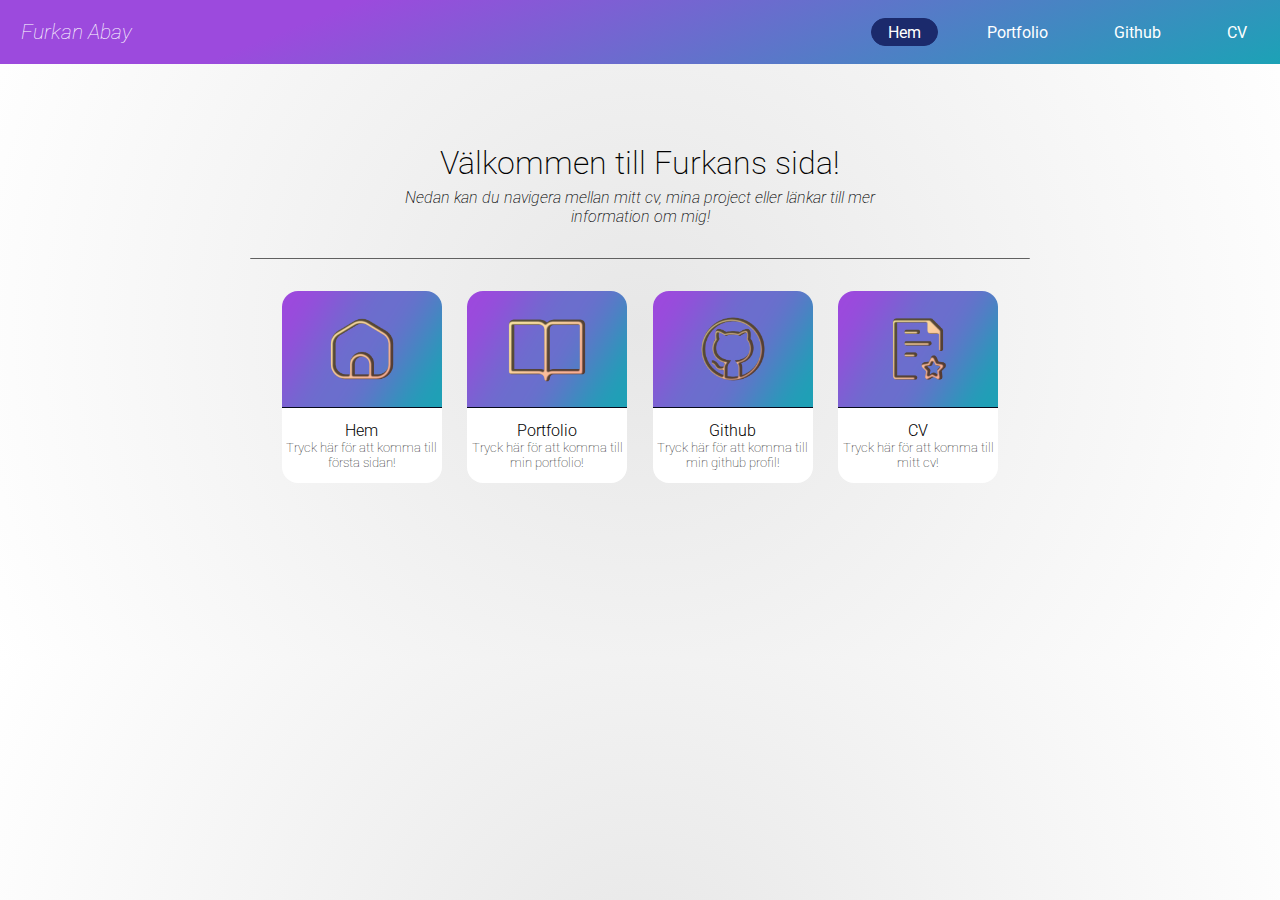
<file: index.html>
<!DOCTYPE html>
<html lang="en">

<head>
    <meta charset="UTF-8">
    <meta http-equiv="X-UA-Compatible" content="IE=edge">
    <meta name="viewport" content="width=device-width, initial-scale=1.0">
    <link rel="stylesheet" href="style.css">
    <link rel="stylesheet" href="nav-bar.css">
    <script src="script.js" defer></script>
    <title>Homepage</title>
</head>

<body>
    <main class="main-container">
        <nav class="main-nav">
            <h2>Furkan Abay</h2>
            <div class="menu">
                <a href="index.html" class="is-active">Hem</a>
                <a href="portfolio.html">Portfolio</a>
                <a href="https://github.com/furreabay">Github</a>
                <a href="cv.html">CV</a>
            </div>

            <button class="hamburger">
                <span></span>
                <span></span>
                <span></span>
            </button>
        </nav>
        <nav class="mobile-nav">
            <div class="mobile-menu">
                <a href="index.html" class="is-active">Hem</a>
                <a href="portfolio.html">Portfolio</a>
                <a href="https://github.com/furreabay">Github</a>
                <a href="cv.html">CV</a>
            </div>
        </nav>
        <div class="main-div-container">
            <div class="container">
                <div class="title">
                    <h1 class="welcome-h1">
                        Välkommen till Furkans sida!
                    </h1>
                    <p>
                        Nedan kan du navigera mellan mitt cv, mina project eller länkar till mer information om mig!
                    </p>
                </div>
                <div class="navigation">
                    <div class="cards">
                        <ul class="ul-links border-top">
                            <li>
                                <div class="link-card" onClick="location.href='index.html'">
                                    <div class="card-img">
                                        <img src="img/home-icon.png" alt="Home icon with gradient background">
                                    </div>
                                    <div class="card-content">
                                        <a href="index.html">Hem</a>
                                        <p>Tryck här för att komma till första sidan!</p>
                                    </div>
                                </div>
                            </li>
                            <li>
                                <div class="link-card" onClick="location.href='portfolio.html'">
                                    <div class="card-img">
                                        <img src="img/xp-icon.png" alt="Book icon with gradient background">
                                    </div>
                                    <div class="card-content">
                                        <a href="index.html">Portfolio</a>
                                        <p>Tryck här för att komma till min portfolio!</p>
                                    </div>
                                </div>
                            </li>
                            <li>
                                <div class="link-card" onClick="location.href='https://github.com/furreabay'">
                                    <div class="card-img">
                                        <img src="img/github-icon.png" alt="Github logo with gradient background">
                                    </div>
                                    <div class="card-content">
                                        <a href="https://github.com/furreabay">Github</a>
                                        <p>Tryck här för att komma till min github profil!</p>
                                    </div>
                                </div>
                            </li>
                            <li>
                                <div class="link-card" onClick="location.href='cv.html'">
                                    <div class="card-img">
                                        <img src="img/cv-icon.png" alt="Paper page icon with gradient background">
                                    </div>
                                    <div class="card-content">
                                        <a href="cv.html">CV</a>
                                        <p>Tryck här för att komma till mitt cv!</p>
                                    </div>
                                </div>
                            </li>
                        </ul>
                    </div>
                </div>
            </div>
        </div>
    </main>
</body>

</html>
</file>
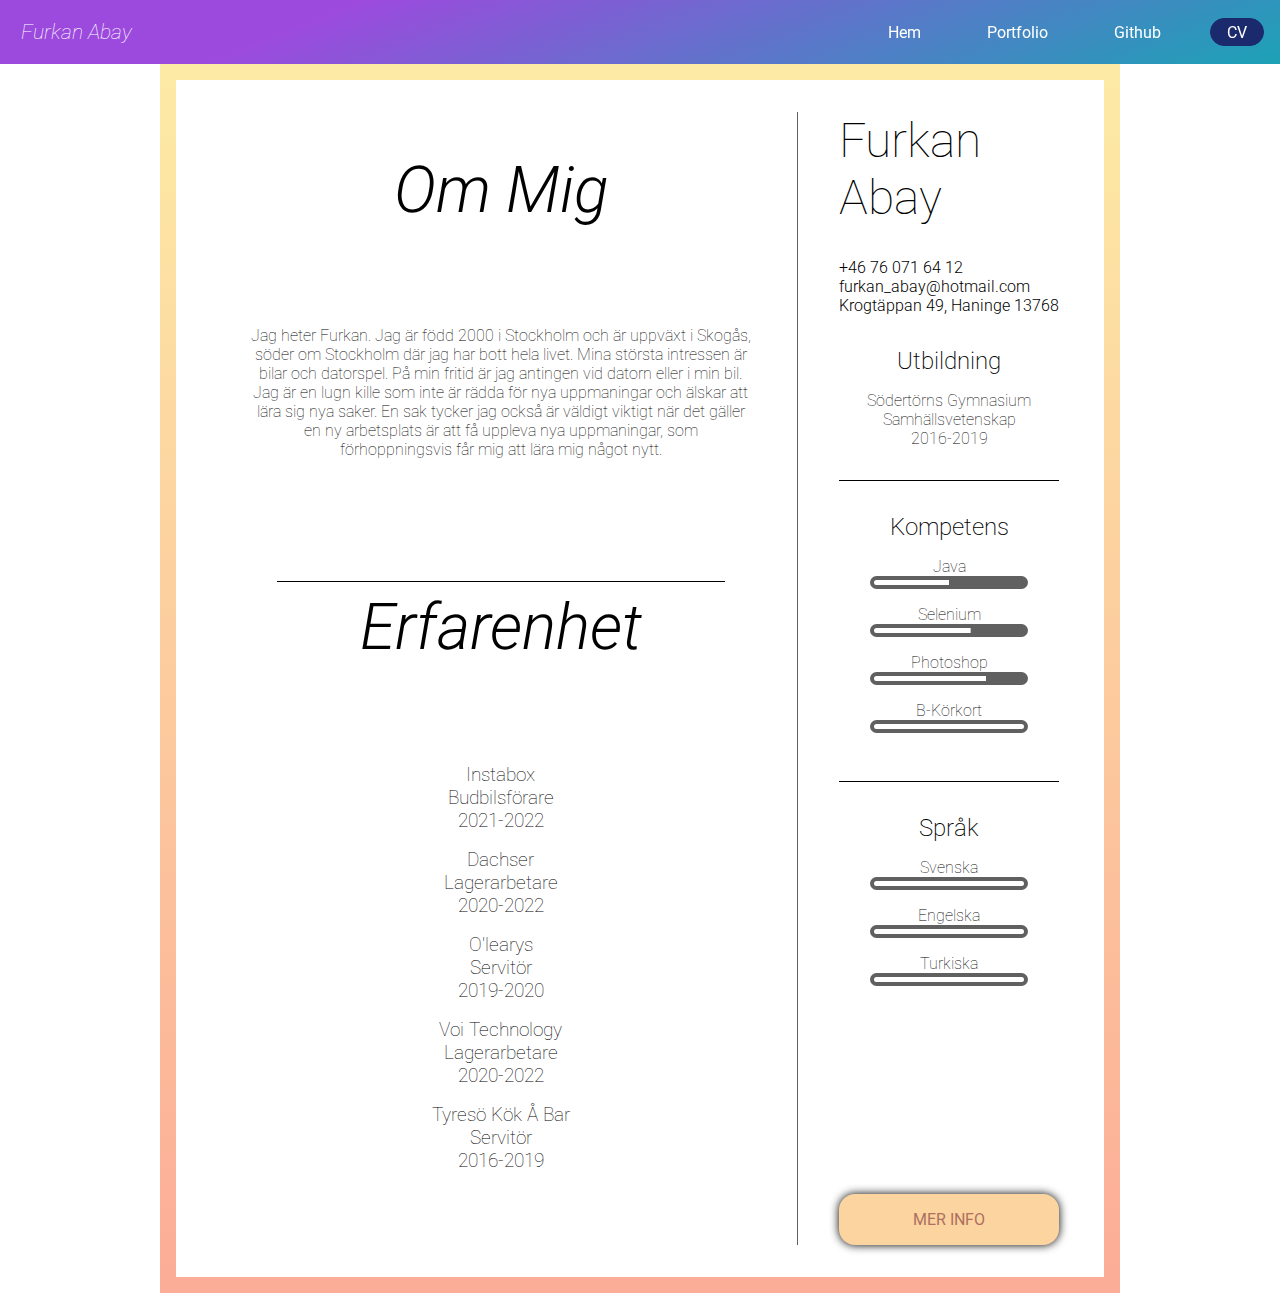
<file: cv.html>
<!DOCTYPE html>
<html lang="en">

<head>
    <meta charset="UTF-8">
    <meta http-equiv="X-UA-Compatible" content="IE=edge">
    <meta name="viewport" content="width=device-width, initial-scale=1.0">
    <link rel="stylesheet" href="cv.css">
    <link rel="stylesheet" href="nav-bar.css">
    <script src="script.js" defer></script>
    <script src="cv.js" defer></script>
    <title>Furkan Abay CV</title>
</head>

<body>
    <main class="main-container">
        <nav class="main-nav">
            <h2>Furkan Abay</h2>
            <div class="menu">
                <a href="index.html">Hem</a>
                <a href="portfolio.html">Portfolio</a>
                <a href="https://github.com/furreabay">Github</a>
                <a href="cv.html" class="is-active">CV</a>
            </div>

            <button class="hamburger">
                <span></span>
                <span></span>
                <span></span>
            </button>
        </nav>
        <nav class="mobile-nav">
            <div class="mobile-menu">
                <a href="index.html">Hem</a>
                <a href="portfolio.html">Portfolio</a>
                <a href="https://github.com/furreabay">Github</a>
                <a href="cv.html" class="is-active">CV</a>
            </div>
        </nav>
        <!--NAVBAR ends-->
        <div class="modal-popup closed">
            <div class="about-me">
                <h1 class="modal-name">Furkan Abay</h1>
                <p>Adress: Krogtäppan 49, Jordbro</p>
                <p>Email: furkan_abay@hotmail.com</p>
                <p>Tel. Nummer: 076 071 64 12</p>
            </div>
            <a class="closeModal">X</a>
        </div>
        <div class="wrapper">
            <div class="left-side">
                <h1 class="h1-title">Om Mig</h1>
                <p class="description">Jag heter Furkan. Jag är född 2000 i Stockholm och är uppväxt i
                    Skogås, söder om Stockholm där jag har bott hela livet. Mina
                    största intressen är bilar och datorspel. På min fritid är jag
                    antingen vid datorn eller i min bil. Jag är en lugn kille som
                    inte är rädda för nya uppmaningar och älskar att lära sig nya
                    saker. En sak tycker jag också är väldigt viktigt när det gäller
                    en ny arbetsplats är att få uppleva nya uppmaningar, som förhoppningsvis
                    får mig att lära mig något nytt.
                </p>
                <h1 class="h1-title xp-title">Erfarenhet</h1>
                <ul class="xp-list">
                    <!-- <li>Instabox - Budbilsförare<br>
                        2021-2022</li>
                    <li>Dachser - Lagerarbetare<br>
                        2020-2022</li>
                    <li>O'learys - Servitör<br>
                        2019-2020</li>
                    <li>Voi Technology - Budbilsförare<br>
                        2019-2019</li>
                    <li>Tyresö Kök Å Bar - Servitör<br>
                        2016-2019</li> -->
                </ul>
            </div>
            <div class="right-side">
                <h1 class="name-title">Furkan<br>Abay</h1>
                <div class="contact-info">
                    <p>+46 76 071 64 12</p>
                    <p>furkan_abay@hotmail.com</p>
                    <p>Krogtäppan 49, Haninge 13768</p>
                </div>
                <div class="utbildning-div rightside-divs">
                    <h2 class="h2-title">Utbildning</h2>
                    <ul class="right-side-ul">
                        <!-- <li>Södertörns Gymnasium<br>
                            Samhällsvetenskap<br>
                            2016-2019</li> -->
                    </ul>
                </div>
                <div class="kompetens-div rightside-divs">
                    <h2 class="h2-title">Kompetens</h2>
                    <ul>
                        <li>Java
                            <div class="kompetens-progressor" id="java"></div>

                        </li>

                        <li>Selenium
                            <div class="kompetens-progressor" id="selenium"></div>
                        </li>

                        <li>Photoshop
                            <div class="kompetens-progressor" id="photoshop"></div>
                        </li>

                        <li>B-Körkort
                            <div class="kompetens-progressor" id="b-körkort"></div>
                        </li>

                    </ul>
                </div>
                <div class="language-div rightside-divs">
                    <h2 class="h2-title">Språk</h2>
                    <ul>
                        <li>Svenska
                            <div class="language-progressor"></div>
                        </li>

                        <li>Engelska
                            <div class="language-progressor"></div>
                        </li>

                        <li>Turkiska
                            <div class="language-progressor"></div>
                        </li>

                    </ul>
                </div> <a class="btn-wrapper">MER INFO</a>
            </div>
        </div>

    </main>
</body>

</html>
</file>
<file: style.css>
@import url('https://fonts.googleapis.com/css2?family=Roboto:ital,wght@0,100;0,300;0,400;1,100;1,300;1,400&display=swap');

* {
    margin: 0;
    padding: 0;
}

body {
    display: flex;
    flex-direction: column;
    align-items: center;
    font-family: "Roboto";
    background: radial-gradient(circle, rgba(231, 231, 231, 1) 0%, rgba(255, 255, 255, 1) 100%);
}

.main-container {
    width: 100%;
    display: flex;
    flex-direction: column;
    height: fit-content;
}


.main-div--container {
    width: 55rem;
    max-width: 100%;
    max-height: 100%;
}

.container {
    box-sizing: border-box;
    width: 100rem;
    max-width: 100%;
    height: auto;
    padding: 10em 0 2em 0;
    margin: auto;
    display: flex;
    flex-direction: column;
    justify-content: flex-start;
    align-items: center;
    /* background-image: url(https://img.freepik.com/free-photo/design-space-paper-textured-background_53876-42312.jpg?w=2000); */
}

.title {
    display: flex;
    flex-direction: column;
    align-items: center;

    width: 90%;
}

.title h1 {
    font-size: 2em;
    font-weight: 200;
    padding-bottom: .2em;
    text-align: center;
}

.title p {
    text-align: center;
    font-style: italic;
    font-size: 1em;
    font-weight: 200;
    width: 30em;
    max-width: 70%;
    padding-bottom: 2em;
}

.navigation {
    display: flex;
    width: 90%;
    justify-content: center;
    align-items: center;
}

.cards {
    display: flex;
    justify-content: center;
    width: 100%;
}

.ul-links {
    display: flex;
    flex-direction: row;
    justify-content: center;
    align-items: center;
    max-width: 97%;
    flex-wrap: wrap;
    row-gap: 2em;
    column-gap: 1em;
    padding: 0 2em;
    padding-top: 2em;
}


.border-top {
    border-top: 1px solid #606060;
    border-radius: 1px;

}


.link-card {
    width: 10em;
    max-width: 100%;
    height: 12em;
    background: white;
    cursor: pointer;

    border-radius: 1em;

    transition: .4s;
}

.link-card:hover {
    box-shadow: 0 0 15px rgba(0, 0, 0, .8);
    transform: scale(1.06);
}

.ul-links li {
    max-width: 80vw;
    list-style: none;
}

.ul-links li a {
    text-decoration: none;
    color: black;
    font-weight: 300;
    transition: .5s;
}

.card-img {
    height: 60%;
}

img {
    border-top-left-radius: 1em;
    border-top-right-radius: 1em;
    width: 100%;
    height: 100%;
    object-fit: cover;
}

.card-content {
    display: flex;
    flex-direction: column;
    justify-content: center;
    box-sizing: border-box;
    border-top: 1px solid #060a1c;
    width: 100%;
    height: 40%;
    text-align: center;
}

.card-content p {
    font-size: .8em;
    font-weight: 100;
}



@media (min-width: 820px) {

    .container {
        padding: 5em 0 11em 0;
        height: auto;
    }

    .main-container {
        height: 100%;
    }

    .ul-links {
        column-gap: 1.6em;
    }
}
</file>
<file: nav-bar.css>
* {
    box-sizing: border-box;
}

.mobile-nav {
    box-sizing: border-box;
    border-top: 1px solid black;
    position: fixed;
    top: -500px;
    left: 0;
    display: flex;
    justify-content: center;
    text-align: center;
    background: linear-gradient(158deg, rgba(100, 49, 142, 1) 0%, rgba(156, 74, 221, 1) 25%, rgba(28, 162, 182, 1) 100%);
    margin-top: 4em;
    width: 100%;
    z-index: 999;

    transition: .5s;
}

.mobile-nav.is-active {
    box-sizing: border-box;
    border-top: 1px solid black;
    position: fixed;
    top: 0;
    left: 0;
    display: flex;
    justify-content: center;
    text-align: center;
    background: linear-gradient(158deg, rgba(156, 74, 221, .6) 0%, rgba(156, 74, 221, .6) 25%, rgba(28, 162, 182, .6) 100%);
    margin-top: 4em;
    width: 100%;
}

.mobile-nav a {
    display: flex;
    flex-direction: column;
    margin: 1em 0;
    padding: .5em;
    width: 100%;

    box-sizing: content-box;
    color: white;
    font-weight: 900;
    text-decoration: none;
    padding: .2em .5em;
    border: 1px solid rgba(27, 42, 108, 0);
    border-radius: 1em;
    transition: 0.4s;
    font-weight: 400;
}

.mobile-menu .is-active {
    color: white;
    border: 1px solid #1b2a6c;
    background: #1b2a6c;
}

.menu a:hover {
    color: #1b2a6c;
    border: 1px solid #1b2a6c;
    background: none;
}


.main-nav {
    position: sticky;
    top: 0;
    background: linear-gradient(158deg, rgba(156, 74, 221, 1) 0%, rgba(156, 74, 221, 1) 25%, rgba(28, 162, 182, 1) 100%);
    display: flex;
    justify-content: space-between;
    min-height: 4em;
    max-height: max-content;
    padding: .5em 1em;
    z-index: 999;
}

.main-nav>h2 {
    margin: auto 0;
    font-size: 1.3em;
    font-weight: 100;
    font-style: italic;
    color: white;
}

.menu {
    display: none;
}

.hamburger {
    display: block;
    position: relative;
    z-index: 1;

    user-select: none;

    appearance: none;
    border: none;
    outline: none;
    background: none;
    cursor: pointer;
}

.hamburger span {
    display: block;
    width: 25px;
    height: 3px;
    margin-bottom: 5px;
    position: relative;

    background-color: #3b3b3b;
    border-radius: 5px;
    z-index: 1;
    transform-origin: 0 0;
    transition: 0.4s;
}

.hamburger:hover span:nth-child(2) {
    transform: translateX(.4em);
    background: purple;
}

.hamburger.is-active span:nth-child(1) {
    transform: translate(0px, -2px) rotate(45deg);
}

.hamburger.is-active span:nth-child(2) {
    opacity: 0;
    transform: translateX(15px);
}

.hamburger.is-active span:nth-child(3) {
    transform: translate(-3px, 3px) rotate(-45deg);
}

.hamburger.is-active:hover span {
    background: purple;
}


@media (min-width: 820px) {

    .mobile-nav {
        display: none;
    }

    .main-nav {
        max-width: 100%;
        display: flex;
        justify-content: space-between;
        align-items: center;
        padding: 0;
        z-index: 100;
    }

    .main-nav>* {
        padding: 0 1em;
    }

    .main-nav>h1 {
        display: block;
    }

    .menu {
        position: inherit;
        font-size: 1em;
        align-items: center;
        display: flex;
        flex-direction: row;
        gap: 2em;
        background: none;
        top: 0;
    }

    .menu a {
        box-sizing: content-box;
        color: white;
        font-weight: 400;
        text-decoration: none;
        padding: .2em 1em;
        border: 1px solid rgba(27, 42, 108, 0);
        border-radius: 1em;
        transition: 0.4s;
    }

    .menu .is-active {
        color: white;
        border: 1px solid #1b2a6c;
        background: #1b2a6c;
    }

    .menu a:hover {
        color: #1b2a6c;
        border: 1px solid #1b2a6c;
        background: none;
    }

    .hamburger {
        display: none;
    }

}
</file>
<file: cv.css>
@import url('https://fonts.googleapis.com/css2?family=Roboto:ital,wght@0,100;0,300;0,400;1,100;1,300;1,400&display=swap');

* {
    margin: 0;
    padding: 0;
}

body {
    font-family: "Roboto";
}


.wrapper {
    border: 1em solid;
    border-image: linear-gradient(0deg, rgba(252, 173, 151, 1) 0%, rgba(253, 234, 165, 1) 100%) 1 100%;
    border-image-slice: 1;
    width: 55rem;
    max-width: 100%;
    background-image: url(https://img.freepik.com/free-photo/design-space-paper-textured-background_53876-42312.jpg?w=2000);
    margin: auto;

    padding: 2rem;
    text-align: center;
}

.left-side {
    display: flex;
    flex-direction: column;
    align-items: center;
}

.left-side>* {
    padding: 0.5rem 0;
    margin-bottom: 1rem;
}

.h1-title {
    font-size: 3rem;
    font-style: italic;
    font-weight: 300;
    color: black;
}

.left-side p {
    width: 35rem;
    max-width: 90%;
    margin-bottom: 3em;
}

.xp-title {
    border-top: 1px solid black;
    width: 80%;
}

.xp-list>* {
    margin-bottom: 1rem;

    font-size: 1.2rem;
}

.left-side p,
.left-side ul {
    font-size: 1rem;
    font-weight: 100;
}

.left-side ul {
    list-style: none;
}

.right-side {
    display: flex;
    flex-direction: column;
}

.right-side ul {
    list-style: none;
}

.name-title {
    font-weight: 100;
    font-size: 3rem;
    order: 5;
    margin-bottom: 2rem;
}

.contact-info {
    font-weight: 300;
    order: 6;
}

.h2-title {
    padding-bottom: 1rem;
    font-weight: 200;
}

.right-side-ul {
    font-weight: 100;
}

.rightside-divs {
    border-top: 1px solid black;
    padding: 2rem 0;
}

.kompetens-div {
    display: flex;
    flex-direction: column;
    align-items: center;

    font-weight: 100;
}

.language-div {
    display: flex;
    flex-direction: column;
    align-items: center;

    font-weight: 100;
}

.kompetens-progressor {
    box-sizing: content-box;
    height: 5px;
    width: 150px;
    background-color: white;
    border: 4px solid #606060;
    border-radius: 7px;
    margin-bottom: 1rem;
}

.language-progressor {
    box-sizing: content-box;
    height: 5px;
    width: 150px;
    background-color: white;
    border: 4px solid #606060;
    border-radius: 7px;
    margin-bottom: 1rem;
}




#java {
    background: linear-gradient(90deg, rgba(255, 255, 255, 1) 50%, rgba(96, 96, 96, 1) 50%);
}

#selenium {
    background: linear-gradient(90deg, rgba(255, 255, 255, 1) 64%, rgba(96, 96, 96, 1) 65%);
}

#photoshop {
    background: linear-gradient(90deg, rgba(255, 255, 255, 1) 75%, rgba(96, 96, 96, 1) 75%);
}

#b-körkort {
    background-color: white;
}

.btn-wrapper {
    box-sizing: border-box;
    background: #FCD4A0;
    padding: 1rem 2rem;
    border-radius: 1rem;
    color: #ad705f;

    box-shadow: 0 0 10px black;
    margin-top: 10rem;

    cursor: pointer;
}

.modal-popup.closed {
    opacity: 0;
    pointer-events: none;
}


.modal-popup {
    position: fixed;
    width: 100%;
    height: 100vh;
    background: rgba(0, 0, 0, 0.842);
    overflow: hidden;
    display: flex;
    flex-direction: column;
    justify-content: center;
    align-items: center;

    gap: 1rem;
}

.about-me {
    background: rgb(223, 117, 117);

    padding: 1rem;
}

.about-me>p {
    color: white;
}

.modal-name {
    color: rgb(0, 255, 200);
}

.closeModal {
    color: #000000;
    background: white;
    padding: .5rem .7rem;
    font-size: 1.5rem;

    border-radius: 1rem;
    cursor: pointer;
}



@media screen and (min-width:1024px) {
    .wrapper {
        display: flex;
        flex-direction: row;
        width: 60rem;
        justify-content: space-around;
    }

    .left-side {
        justify-content: space-around;
        padding-right: 1rem;
        border-right: 1px solid #606060;
        margin-right: 1rem;
    }

    .h1-title {
        font-size: 4rem;
    }

    .name-title {
        order: 0;
        text-align: left;
    }

    .contact-info {
        order: 0;
        text-align: left;
    }

    .utbildning-div {
        border-top: none;
    }
}
</file>
